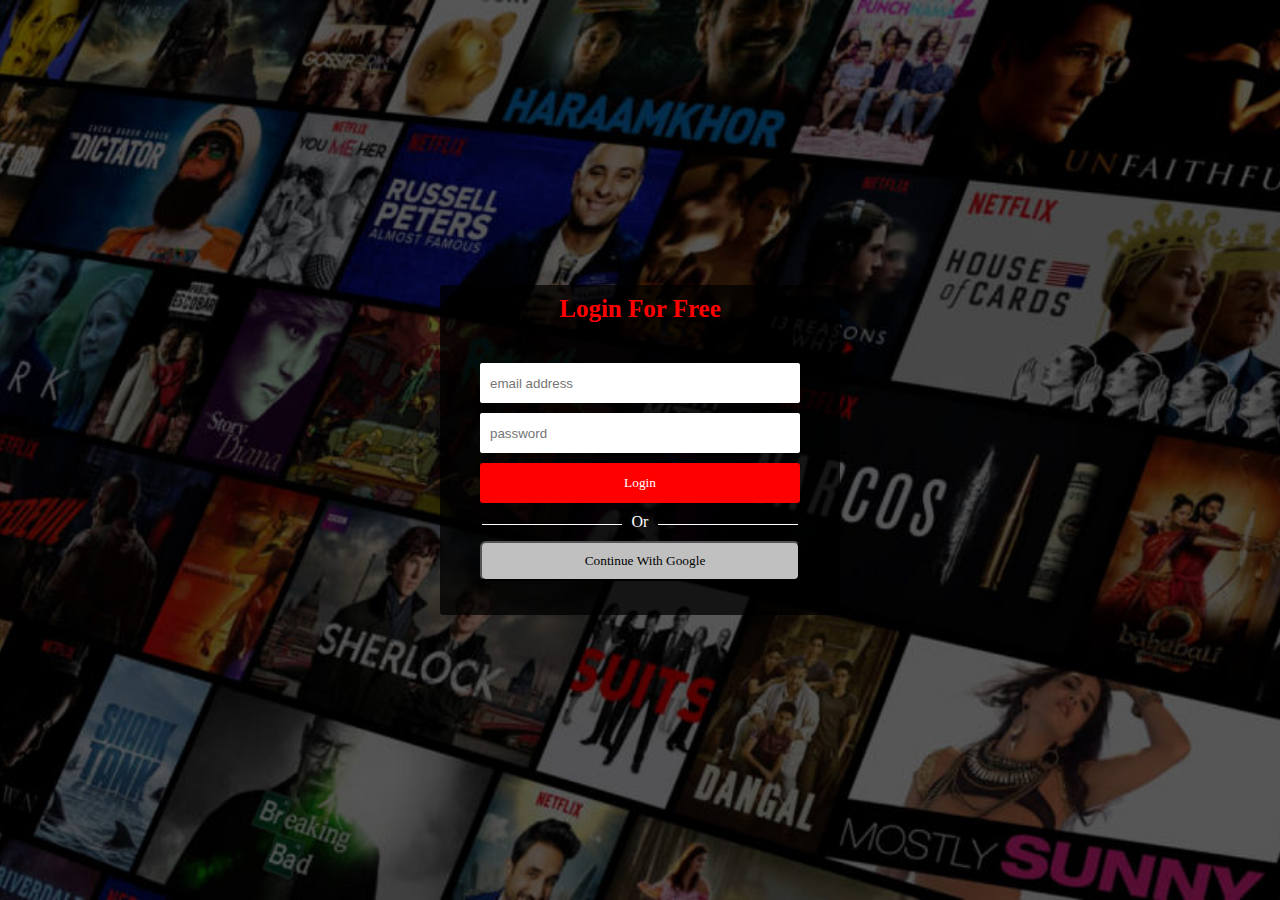
<file: netflix login/index.html>
<!DOCTYPE html>
<html lang="en">
<head>
    <meta charset="UTF-8">
    <meta http-equiv="X-UA-Compatible" content="IE=edge">
    <meta name="viewport" content="width=device-width, initial-scale=1.0">
    <title>login</title>
    <link rel="stylesheet" href="style.css">
    <link rel="icon" href="download.jpg">
    <link rel="stylesheet" href="https://cdnjs.cloudflare.com/ajax/libs/font-awesome/6.3.0/css/all.min.css" integrity="sha512-SzlrxWUlpfuzQ+pcUCosxcglQRNAq/DZjVsC0lE40xsADsfeQoEypE+enwcOiGjk/bSuGGKHEyjSoQ1zVisanQ==" crossorigin="anonymous" referrerpolicy="no-referrer" />
</head>
<body>
    <div class="container">
        <div class="contact-container">
           <h3>login for free</h3>
           <form >
            <input type="email" name="email" id="email" placeholder="email address">
            <br>
            <input type="password" name="password" id="password" placeholder="password">
            <input type="submit" value="login">
            <p>or</p>
            <button class="create-account"><i class="fa-brands fa-google"></i>continue with google</button>
           </form>
        </div>
    </div>
</body>
</html>
</file>
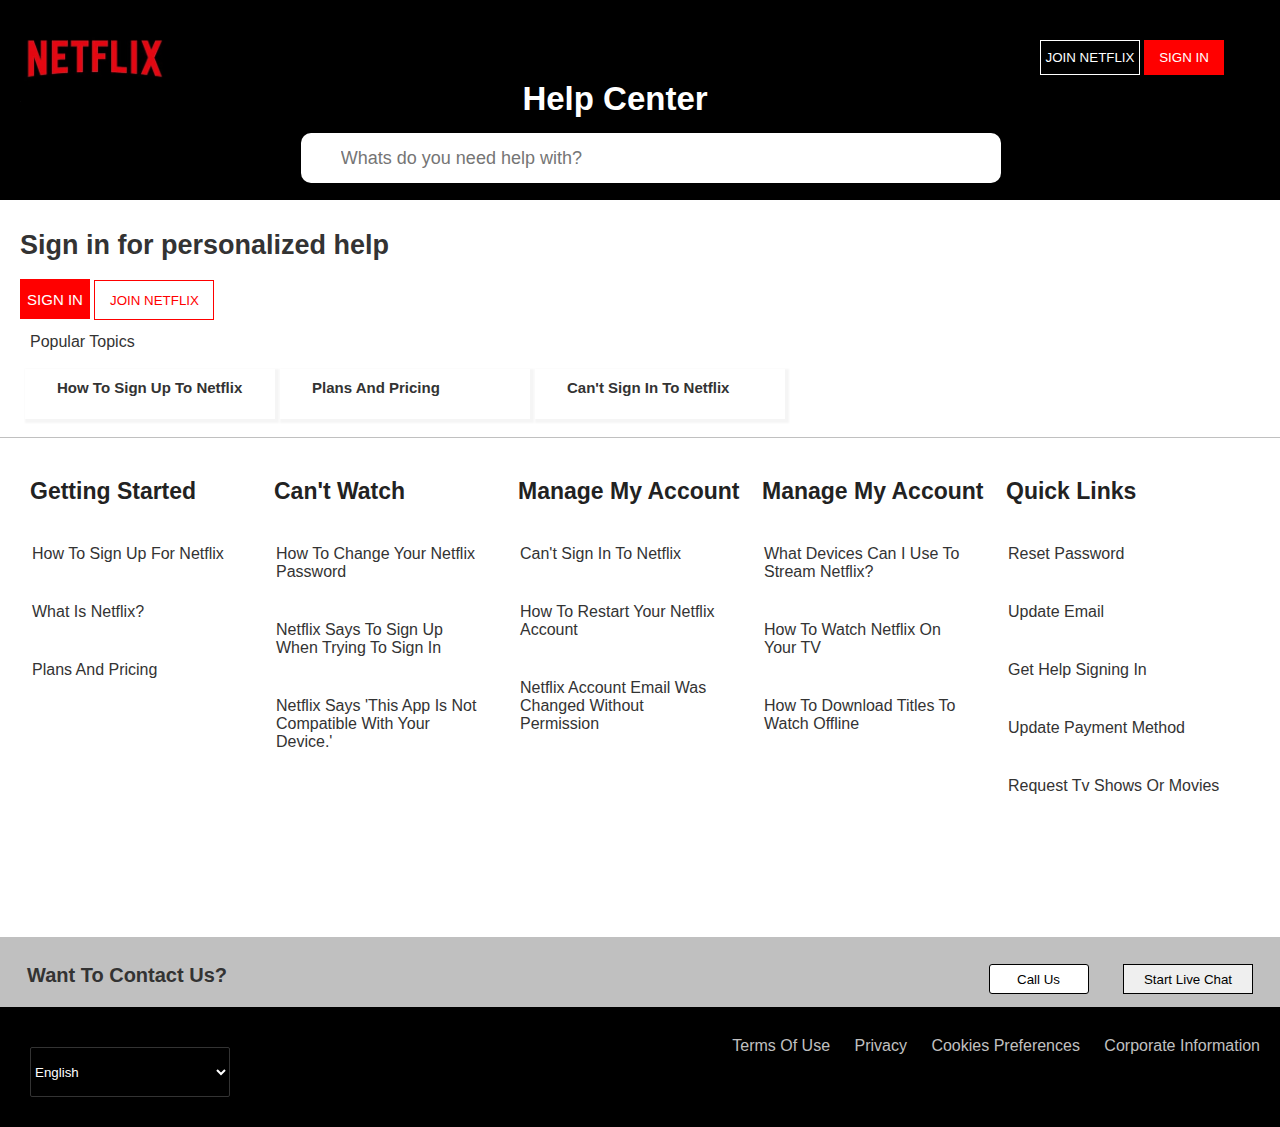
<file: netflix login/help.html>
<!DOCTYPE html>
<html lang="en">
<head>
    <meta charset="UTF-8">
    <meta http-equiv="X-UA-Compatible" content="IE=edge">
    <meta name="viewport" content="width=device-width, initial-scale=1.0">
    <title>Netflix Help Center</title>
    <link rel="stylesheet" href="help.css">
    <link rel="icon" href="logo.jpg">
    <link rel="stylesheet" href="https://cdnjs.cloudflare.com/ajax/libs/font-awesome/6.3.0/css/all.min.css" integrity="sha512-SzlrxWUlpfuzQ+pcUCosxcglQRNAq/DZjVsC0lE40xsADsfeQoEypE+enwcOiGjk/bSuGGKHEyjSoQ1zVisanQ==" crossorigin="anonymous" referrerpolicy="no-referrer" />

</head>
<body>
    <div class="first-container">
        <div class="info">
            <img src="netflix.jpg" alt="">
        </div>
        <div class="button">
            <button class="first-button">join netflix</button>
            <button class="second-btn">sign in</button>
        </div>
        <div class="help-container">
            <h3>help center</h3>
            <div class="search-box">
                <i class="fa-solid fa-magnifying-glass"></i><input type="search" name="search" id="search" placeholder="Whats do you need help with?">
            </div>
        </div>
    </div>
    <div class="main-container">
    <div class="second-container">
        <h3>Sign in for personalized help</h3>
        <br>
        <div class="button-sign-in">
            <button class="buttons-1">sign in</button>
            <button class="buttons-2">join netflix</button>
            
        </div><h5>popular topics</h5>
        <br>
        <div class="container-information">
            <div class="information-container">
                <div class="info-container">
                    <i class="fa-solid fa-bookmark"></i><span>how to sign up to netflix</span>
                </div>
            </div>
            <div class="information-container">
                <div class="info-container">
                    <i class="fa-solid fa-bookmark"></i><span>plans and pricing</span>
                </div>
            </div>
            <div class="information-container">
                <div class="info-container">
                    <i class="fa-solid fa-bookmark"></i><span>can't sign in to netflix</span>
                </div>
            </div>
        </div>
        <br>

    </div>
    </div>
    <div class="third-container">
        <div class="all-container">
        <div class="footer-container">
    <h3>Getting Started</h3>
    <ul>
        <li><a href="help.html">How to sign up for Netflix</a></li>
        <li><a href="help.html">What is Netflix?</a></li>
        <li><a href="help.html">Plans and Pricing</a></li>
    </ul>
        </div>
        <div class="footer-container">
            <h3>Can't Watch</h3>
            <ul>
                <li><a href="help.html">How to change your Netflix <br> password</a></li>
                <li><a href="help.html">Netflix says to sign up <br> when trying to sign in</a></li>
                <li><a href="help.html">Netflix says 'This app is not <br> compatible with your <br> device.'</a></li>
            </ul>
        </div>
        <div class="footer-container">
            <h3>Manage My Account</h3>
            <ul>
                <li><a href="help.html">Can't sign in to Netflix</a></li>
                <li><a href="help.html">How to restart your Netflix <br> account</a></li>
                <li><a href="help.html">Netflix account email was <br> changed without <br> permission</a></li>
            </ul>
        </div>
        <div class="footer-container">
            <h3>Manage My Account</h3>
            <ul>
                <li><a href="help.html">What devices can I use to <br> stream  Netflix?</a></li>
                <li><a href="help.html">How to watch Netflix on <br> your TV</a></li>
                <li><a href="help.html">How to download titles to <br> watch offline</a></li>
            </ul>
        </div>
        <div class="footer-container">
            <h3>Quick Links</h3>
            <ul>
                <li><a href="help.html">reset password <i class="fa-solid fa-chevron-right"></i></a></li>
                <li><a href="help.html">update email <i class="fa-solid fa-chevron-right"></i></a></li>
                <li><a href="help.html">get help signing in <i class="fa-solid fa-chevron-right"></i></a></li>
                <li><a href="help.html">update payment method <i class="fa-solid fa-chevron-right"></i></a></li>
                <li><a href="help.html">request tv shows or movies <i class="fa-solid fa-chevron-right"></i></a></li>
            </ul>
        </div>
        </div>
    </div>
    <div class="container-4">
        <div class="contact">
            <h3>want to contact us?</h3>
            <div class="buttons-container">
                <button class="call-button">call us</button>
                <button class="live-button">start live chat</button>
            </div>
        </div>
    </div>
    <footer>
        <select name="choise" >
           <option value="english">english</option>
           <option value="arabic">arabic</option>
           <option value="portugeus">portugeus</option>
           <option value="spanich">spanich</option>
           <option value="russian">russian</option>
        </select>
        <div class="some-links">
            <ul>
                <li><a href="help.html">terms of use</a></li>
                <li><a href="help.html">privacy</a></li>
                <li><a href="help.html">cookies preferences</a></li>
                <li><a href="help.html">corporate information</a></li>
            </ul>
        </div>
    </footer>
</body>
</html>
</file>
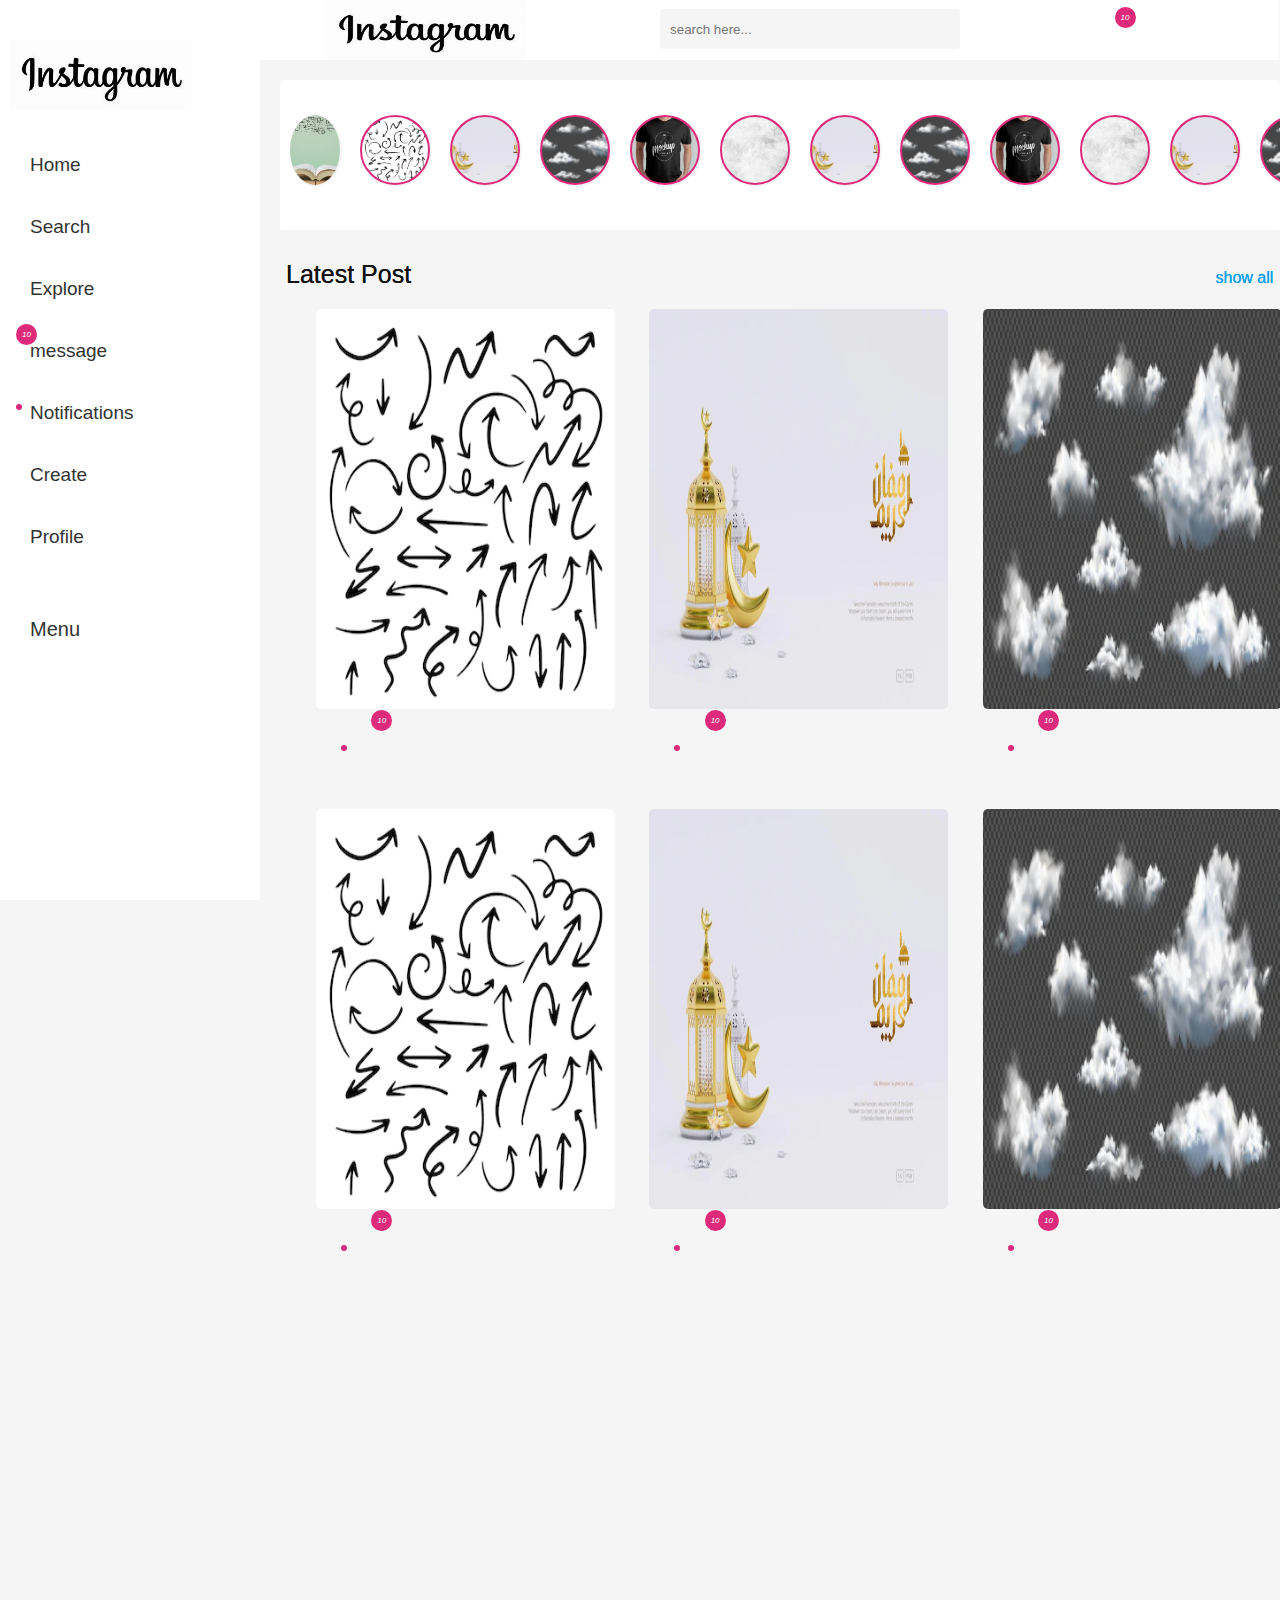
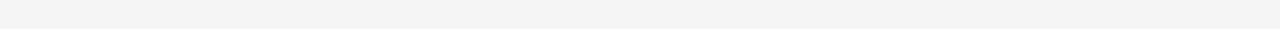
<file: netflix login/instagram project/home.html>
<!DOCTYPE html>
<html lang="en">

<head>
    <meta charset="UTF-8">
    <meta http-equiv="X-UA-Compatible" content="IE=edge">
    <meta name="viewport" content="width=device-width, initial-scale=1.0">
    <title>instagram</title>
    <link rel="icon" href="https://th.bing.com/th/id/OIP.B2jAIMD6FXO4S_32ZdNBtwHaHW?w=218&h=217&c=7&r=0&o=5&pid=1.7">
    <link rel="stylesheet" href="home.css">
    <link rel="stylesheet" href="https://cdnjs.cloudflare.com/ajax/libs/font-awesome/6.3.0/css/all.min.css" integrity="sha512-SzlrxWUlpfuzQ+pcUCosxcglQRNAq/DZjVsC0lE40xsADsfeQoEypE+enwcOiGjk/bSuGGKHEyjSoQ1zVisanQ==" crossorigin="anonymous" referrerpolicy="no-referrer" />
</head>

<body>
<div class="container">
   <aside>
    <img src="OIP.jpg" alt="">
    <div class="links-icons">
        <ul>
            <li><a href="home.html"><i class="fa-solid fa-house"></i><span>home</span></a></li>
            <li><a href="home.html"><i class="fa-sharp fa-solid fa-magnifying-glass"></i><span>search</span></a></li>
            <li><a href="home.html"><i class="fa-regular fa-compass"></i><span>explore</span></a></li>
            <li><a href="home.html"><i class="fa-solid fa-location-arrow"></i><span>message</span></a></li>
            <li><a href="home.html"><i class="fa-regular fa-heart"></i><span>notifications</span></a></li>
            <li><a href="home.html"><i class="fa-regular fa-square-plus"></i><span>create</span></a></li>
            <li><a href="home.html"><i class="fa-brands fa-square-instagram"></i><span>profile</span></a></li>
        </ul>
    </div>
    <div class="icons">
        <ul>
            <li><a href="home.html"><i class="fa-solid fa-bars"></i><span>menu</span></a></li>
        </ul>
    </div>
   </aside>
   <div class="main-bar">
    <img src="OIP.jpg" alt="">
    <div class="search-box">
        <input type="search" name="search" id="search " placeholder="search here...">
    </div>
    <div class="icons-font">
        <ul>
            <li><a href="home.html"><i class="fa-solid fa-house"></i></a></li>
            <li><a href="home.html"><i class="fa-solid fa-location-arrow"></i></a></li>
            <li><a href="home.html"><i class="fa-regular fa-square-plus"></i></a></li>
            <li><a href="home.html"><i class="fa-regular fa-compass"></i></a></li>
            <li><a href="home.html"><i class="fa-solid fa-user"></i></a></li>
        </ul>
    </div>
   </div>
   <!--------------stories container------------->
   <div class="stories-container">
    <div class="story-1">
        <i class="fa-light fa-plus"></i>
    </div>
    <div class="story-2">
       <div class="images-container">

       </div>
    </div>
    <div class="story-3">
        <div class="images-container">
         
        </div>
     </div>
     <div class="story-4">
        <div class="images-container">
         
        </div>
     </div>
     <div class="story-5">
        <div class="images-container">
         
        </div>
     </div>
     <div class="story-6">
        <div class="images-container">
         
        </div>
     </div>
     <div class="story-3">
        <div class="images-container">
         
        </div>
     </div>
     <div class="story-4">
        <div class="images-container">
         
        </div>
     </div>
     <div class="story-5">
        <div class="images-container">
         
        </div>
     </div>
     <div class="story-6">
        <div class="images-container">
         
        </div>
     </div>
     <div class="story-3">
        <div class="images-container">
         
        </div>
     </div>
     <div class="story-4">
        <div class="images-container">
         
        </div>
     </div>
     <div class="story-5">
        <div class="images-container">
         
        </div>
     </div>
     <div class="story-6">
        <div class="images-container">
         
        </div>
     </div>
   </div>
   <!-----------post container----------->
   <div class="post-container">
    <div class="first-links">
       <ul>
        <li><a href="home.html" class="latest">latest post</a></li>
        <li><a href="home.html">show all</a></li>
       </ul>
    </div>
  
 <div class="pos-container">
 <div class="container-pos">
    <img src="images/first-2.webp" alt="">
 </div>
 <div class="comment-like">
  
   <div class="first-things">
      <ul>
         <li><a href="home.html"><i class="fa-regular fa-heart"></i></a></li>
         <li><a href="home.html"><i class="fa-solid fa-location-arrow"></i></a></li>
      </ul>
      
   </div>

   <div class="second-things">
      <ul>
         <li><a href="home.html"><i class="fa-regular fa-comment"></i></a></li>
      </ul>
   </div>

 </div>
 <div class="container-pos">
    <img src="images/first-3.webp" alt="">
 </div>
 <div class="comment-like">
   <div class="first-things">
      <ul>
         <li><a href="home.html"><i class="fa-regular fa-heart"></i></a></li>
         <li><a href="home.html"><i class="fa-solid fa-location-arrow"></i></a></li>
      </ul>
   </div>
   <div class="second-things">
      <ul>
         <li><a href="home.html"><i class="fa-regular fa-comment"></i></a></li>
      </ul>
   </div>
 </div>
 <div class="container-pos">
    <img src="images/first-4.webp" alt="">
 </div>
 <div class="comment-like">
   <div class="first-things">
      <ul>
         <li><a href="home.html"><i class="fa-regular fa-heart"></i></a></li>
         <li><a href="home.html"><i class="fa-solid fa-location-arrow"></i></a></li>
      </ul>
   </div>
   <div class="second-things">
      <ul>
         <li><a href="home.html"><i class="fa-regular fa-comment"></i></a></li>
      </ul>
   </div>
 </div>
 </div>
    </div>
    <div class="post-container">
      <div class="first-links">
         <ul>
          <li><a href="home.html" class="latest">latest post</a></li>
          <li><a href="home.html">show all</a></li>
         </ul>
      </div>
    
   <div class="pos-container active1">
   <div class="container-pos">
      <img src="images/first-2.webp" alt="">
   </div>
   <div class="comment-like">
    
     <div class="first-things">
        <ul>
           <li><a href="home.html"><i class="fa-regular fa-heart"></i></a></li>
           <li><a href="home.html"><i class="fa-solid fa-location-arrow"></i></a></li>
        </ul>
        
     </div>
  
     <div class="second-things">
        <ul>
           <li><a href="home.html"><i class="fa-regular fa-comment"></i></a></li>
        </ul>
     </div>
  
   </div>
   <div class="container-pos">
      <img src="images/first-3.webp" alt="">
   </div>
   <div class="comment-like">
     <div class="first-things">
        <ul>
           <li><a href="home.html"><i class="fa-regular fa-heart"></i></a></li>
           <li><a href="home.html"><i class="fa-solid fa-location-arrow"></i></a></li>
        </ul>
     </div>
     <div class="second-things">
        <ul>
           <li><a href="home.html"><i class="fa-regular fa-comment"></i></a></li>
        </ul>
     </div>
   </div>
   <div class="container-pos">
      <img src="images/first-4.webp" alt="">
   </div>
   <div class="comment-like">
     <div class="first-things">
        <ul>
           <li><a href="home.html"><i class="fa-regular fa-heart"></i></a></li>
           <li><a href="home.html"><i class="fa-solid fa-location-arrow"></i></a></li>
        </ul>
     </div>
     <div class="second-things">
        <ul>
           <li><a href="home.html"><i class="fa-regular fa-comment"></i></a></li>
        </ul>
     </div>
   </div>
   </div>
      </div>
   </div>
</div>
</body>

</html>
</file>
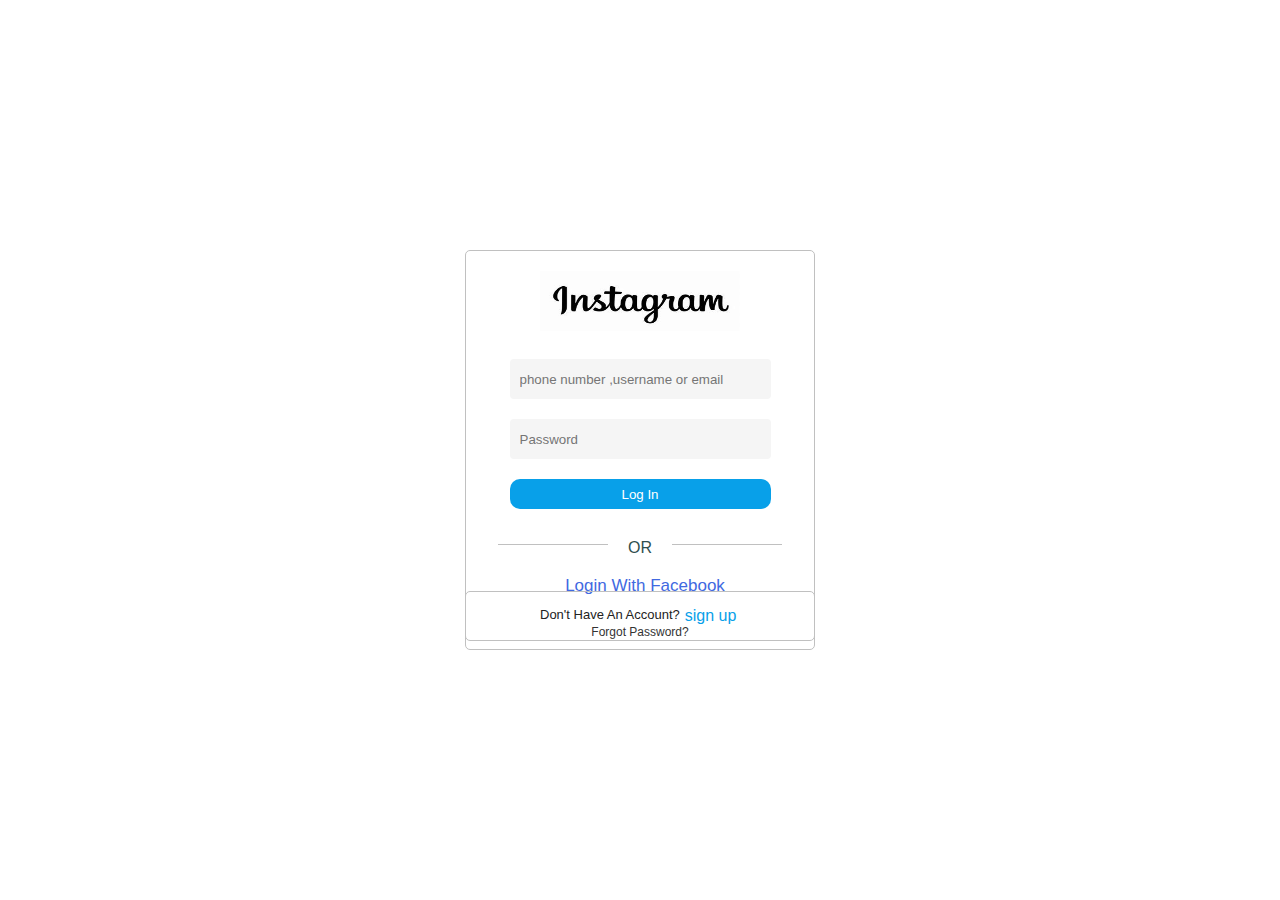
<file: netflix login/instagram project/instagram.html>
<!DOCTYPE html>
<html lang="en">
<head>
    <meta charset="UTF-8">
    <meta http-equiv="X-UA-Compatible" content="IE=edge">
    <meta name="viewport" content="width=device-width, initial-scale=1.0">
    <title>login</title>
    <link rel="stylesheet" href="instagram.css">
    <link rel="stylesheet" href="https://cdnjs.cloudflare.com/ajax/libs/font-awesome/6.3.0/css/all.min.css" integrity="sha512-SzlrxWUlpfuzQ+pcUCosxcglQRNAq/DZjVsC0lE40xsADsfeQoEypE+enwcOiGjk/bSuGGKHEyjSoQ1zVisanQ==" crossorigin="anonymous" referrerpolicy="no-referrer" />

    <link rel="icon" href="https://th.bing.com/th/id/OIP.B2jAIMD6FXO4S_32ZdNBtwHaHW?w=218&h=217&c=7&r=0&o=5&pid=1.7">
</head>
<body>
    <div class="container">
      <div class="instagram-container">
           <div class="info-container">
            <h3><img src="OIP.jpg" alt=""></h3>
            <br>
            <form action="home.html">
                <input type="email" name="email" id="email" placeholder="phone number ,username or email">
               <br>
                <input type="password" name="password" id="password" placeholder="Password">
                <br>
                <button>log in</button>
                <br>
                <p class="or">or</p>
                <button class="face"><i class="fa-brands fa-square-facebook"></i>login with facebook</button>
            <br>
            <br>
            <a href="forgottenpassword">forgot password?</a>
            </form>
           </div>
           
      </div>
      <div class="infos-container">
            <center>
                <div class="info">
                    <h5>don't have an account?</h5><a href="instagram.html">sign up</a>
                </div>
            </center>
      </div>
     
    </div>
</body>
</html>
</file>
<file: netflix login/style.css>
*{
    margin: 0;
    padding: 0;
    font-family: sans-serif;
    box-sizing: border-box;
}
.container{
    width: 100%;
    height: 100vh;
    background-image: url(netflix\ background.jpg);
    background-position: center;
    background-size: cover;
}
.contact-container{
    width: 400px;
    height: 330px;
    background-color: rgba(0,0,0,0.75);
    position: relative;
    top: 50%;
    left: 50%;
    transform: translate(-50%,-50%);
    border-radius: 3px;
}
.contact-container h3{
    color: white;
    text-align: center;
    justify-content: center;padding:10px;
    font-family: cursive;
    color: red;
    text-transform: capitalize;
    font-size: 25px;
    cursor: pointer;
}
.contact-container form{
    text-align: center;
    justify-content: center;
    align-items: center;
    margin-top: 30px;
}
.contact-container form input{
    width: 80%;
    height: 40px;
    outline: 0;
    border: 0;
    padding: 10px;
    margin-bottom: 10px;
    border-radius: 2px;
}
.contact-container input:not(#email,#password){
    background-color: red;
    color: white;
    text-transform: capitalize;
    cursor: pointer;
    border-radius: 3px;
    font-family: cursive;
}
.contact-container form p{
    color: white;
    font-family: cursive;
    text-transform: capitalize;
    margin-bottom: 10px;
}
.contact-container form p::before{
    width: 140px;
    height: 1px;
    background-color: white;
    position: absolute;
    content: '';
    margin-left: -150px;
    margin-top: 11px;
}
.contact-container form p::after{
    width: 140px;
    height: 1px;
    content: '';
    background-color: white;
    position: absolute;
    margin-top: 11px;
    margin-left: 10px;
}
.contact-container form button{
    width: 80%;
    height: 40px;
    background-color: silver;
    color: #000;
    font-family: cursive;
    text-transform: capitalize;
    cursor: pointer;
    border-radius: 6px;
}
.contact-container form button i{
    margin-right: 10px;
    cursor: pointer;
    border-radius: 3px;
}
</file>
<file: netflix login/help.css>
*{
    margin: 0;
    padding: 0;
    box-sizing: border-box;
    font-family: sans-serif;
}
.first-container{
    width: 100%;
    height: 200px;
    background-color: black;
}
.info{
    float: left;
    margin: 20px;
}
.info img{
    width: 150px;
    margin-top: -10px;
}
.button{
float: right;
margin-top: 40px;
margin-right: 40px;
width: 200px;
display: flex;
}
.button button{
    width: 60px;
}
.button .first-button{
    width: 100px;
    height: 35px;
    outline: 0;
    border:0;
    background-color: transparent;
    border: 1px solid white;
    color: white;
    text-transform: uppercase;
}
.button .first-button:hover{
    background-color: silver;
    transition: background 1s;
    color: #333;
    cursor: pointer;
}
.button .second-btn{
    width: 80px;
    outline: 0;
    border: 0;
    background-color: red;
    color: white;
    margin-left: 4px;
    cursor: pointer;
    text-transform: uppercase;
}
.button .second-btn:hover{
    background-color:red;
    transition: background 1s;
}
.help-container{
    text-align: center;
    justify-content: center;
    position: relative;
  top: 80px;
}
.help-container h3{
    font-size: 33px;
    color: white;
    text-transform: capitalize;
}
.search-box{
    width: 700px;
    height: 50px;
   position: relative;
   left: 36%;
   transform: translate(-50%,-50%);
   top: 40px;
   background-color: white;
   display: flex;
   border-radius: 10px;
}
.search-box input{
    width: 80%;
    height: 100%;
    margin-left: 20px;
    outline: 0;
    border: 0;
    font-size: 18px;
}
.search-box i{
    margin-left: 20px;
    font-size: 18px;
    margin-top: 16px;
    cursor: pointer;
}
.second-container{
    margin-left: 20px;
    margin-top: 30px;
}
.second-container h3{
    font-size: 27px;
    color: #333;
    cursor: pointer;
}
.button-sign-in .buttons-1{
    width: 70px;
    height: 40px;
    background-color: red;
    color: white;
    outline: 0;
    border: 0;
    cursor: pointer;
    text-transform: uppercase;
   font-size: 15px;
}
.button-sign-in .buttons-2{
    width: 120px;
    height: 40px;
    border: 1px solid red;
    background-color: transparent;
    text-transform: uppercase;
    cursor: pointer;
    color: red;
}
.button-sign-in .buttons-2:hover{
    background-color: red;
    color: white;
    transition: background 1s;
}
.second-container h5{
    margin-top: 13px;
    color: #333;
    cursor: pointer;
    text-transform: capitalize;
    font-size: 16px;
    margin-left: 10px;
 font-weight: 300;}
.container-information{
    display: flex;
}
.information-container{
    width: 250px;
    height: 50px;
    background-color: white;
    box-shadow: 2px 2px 2px 2px whitesmoke;
    margin-left: 5px;
}
.info-container{
    padding: 10px;
}
.info-container i{
    color: #333;
    margin-right: 2px;
}
.info-container span{
    margin-left: 20px;
    text-transform: capitalize;
    color: #333;
    cursor: pointer;
    font-weight: bold;
    font-size: 15px;
}
.info-container span:hover{
  border-bottom: 1px solid red;
    color: red;
}
.third-container{
    width: 100%;
    height: 500px;
    border-top: 1px solid silver;
   
}
.all-container{
    display: grid;
    grid-template-columns:1fr 1fr 1fr 1fr 1fr;
    margin: 40px 30px;
}
.footer-container h3{
    text-transform: capitalize;
    color: #222;
    font-size: 23px;
}
.footer-container ul li{
    list-style: none;
    margin-left: 2px;
    margin-top: 40px;
}
.footer-container ul li a:hover{
    color: red;
    border-bottom: 1px solid red;
}
.footer-container ul li a{
    text-decoration: none;
    color: #333;
    text-transform: capitalize;  
}
.footer-container ul li a i{
    float: right;
    color: red;
}
.container-4{
    width: 100%;
    height: 70px;
    background-color: silver;
    padding: 20px;
}
.container-4 .contact{
    display: flex;
    padding: 7px;
    justify-content: space-between;
}
.container-4 .contact h3{
    font-size: 20px;
    color: #333;
    text-transform: capitalize;
}
.container-4 .contact .call-button{
    width: 100px;
    height: 30px;
    outline: 0;
    background-color: white;
    margin-right: 30px;
    border: 1px solid black;
    border-radius: 3px;
    cursor: pointer;
    text-transform: capitalize;
}
.container-4 .contact .live-button{
    width: 130px;
    height: 30px;
    outline: 0;
    border: 1px solid black;
    text-transform: capitalize;
    cursor: pointer;
}
.container-4 .contact  .live-button:hover{
    border: 1px solid #333;
    transition: color 1s;
}
.container-4 .contact .call-button:hover{
    border: 1px solid #333;
}
footer{
    width: 100%;
    height: 120px;
    background-color: #000;
    display: flex;
    justify-content: space-between;
}
footer select{
    margin-left: 30px;
    margin-top: 40px;
    width: 200px;
    height: 50px;
    outline: 0;
    background-color: transparent;
    color: white;
    text-transform: capitalize;
    border: 1px solid #333;
    border-radius: 2px;
    cursor: pointer;
}
footer select:hover{
    background-color: silver;
    color: white;
    transition: background 1s;
}
footer .some-links ul li{
    list-style: none;
    display: inline-block;
    margin-top: 30px;
    margin-right: 20px;
}
footer .some-links ul li a{
    text-decoration: none;
    color: silver;
    text-transform: capitalize;
}
footer .some-links ul li a:hover{
    text-decoration: underline;
}
</file>
<file: netflix login/instagram project/home.css>
* {
    margin: 0;
    padding: 0;
    font-family: sans-serif;
    box-sizing: border-box;
}
body{
    background-color: whitesmoke;
}
.container {
    width: 100%;
    height: 100vh;
    background-color: whitesmoke;
    display: flex;
}

.icons-font ul li {
    list-style: none;
    display: inline-block;
    margin-top: 23px;
    margin-right: 20px;
}

.icons-font ul li a {
    text-decoration: none;
    color: #333;
}

.main-bar .search-box input {
    position: relative;
    top: 9px;
    width: 300px;
    height: 40px;
    outline: 0;
    border: 0;
    background-color: whitesmoke;
    padding: 10px;
    border-radius: 4px;
}

.main-bar {
    position: relative;
    width: calc(100% - 260px);
    background-color: white;
    left: 259px;
    justify-content: space-around;
    display: flex;
    height: 60px;
}

aside {
    width: 260px;
    height: 100%;
    position: fixed;
    background-color: white;
}

aside img {
    height: 70px;
    width: 70%;
    margin-top: 40px;
    margin-left: 10px;
}

.links-icons ul li {
    margin-left: 20px;
    margin-top: 40px;
    list-style: none;

}

.icons ul li {
    list-style: none;
}

.icons ul li a {
    text-decoration: none;
    color: #333;
    font-size: 20px;
    text-transform: capitalize;
}

.icons ul li a i {
    margin-right: 10px;
}

.icons {
    margin-left: 20px;
    margin-top: 70px;
}

.fa-square-instagram {
    color: rgb(221, 42, 123);
    border-radius: 10px;
}

.fa-heart::after {
    content: '';
    width: 6px;
    height: 6px;
    background-color: rgb(221, 42, 123);
    position: absolute;
    border-radius: 50%;
    margin-left: -4px;
    margin-top: 2px;
}

.links-icons ul li a i {
    margin-right: 10px;
}

.links-icons ul li a {
    text-decoration: none;
    color: #333;
    text-transform: capitalize;
    font-size: 19px;
}

.fa-location-arrow::after {
    padding: 6px;
    content: '10';
    position: absolute;
    background-color: rgb(221, 42, 123);
    font-size: 8px;
    text-align: center;
    justify-content: center;
    color: #fff;
    border-radius: 50%;
    margin-left: -4px;
    margin-top: -16px;
}

.main-bar img {
    width: 200px;
    height: 100%;
}

.stories-container {
    width: 1000px;
    height: 150px;
    background-color: white;
    position: absolute;
    top: 80px;
    left: 280px;
    overflow-x:auto;
    scroll-snap-type: x mandatory;
    scroll-behavior: smooth;
    display: flex;
    border-radius: 3px;
}
.stories-container::-webkit-scrollbar{
    width: 0;
}
.story-1 i {
    position: relative;
    top: 27px;
    left: 1px;
    font-size: 16px;
    cursor: pointer;
    color: #fff;
    padding: 5px;
    font-size: 23px;
    border-radius: 50%;

}

.story-1 {
    width: 70px;
    height: 70px;
    border-radius: 50%;
    background-image: url(images/first-1.jpg);
    background-position: center;
    background-size: cover;
    margin-left: 10px;
    margin-top: 35px;
    padding: 20px 20px;
    cursor: pointer;
    box-shadow: 1px 1px 1px 1px whitesmoke;
}
.story-2 {
    width: 70px;
    height: 70px;
    border-radius: 50%;
    margin-left: 20px;
    margin-top: 35px;
    cursor: pointer;
    box-shadow: 1px 1px 1px 1px whitesmoke;
}


.story-2 .images-container{
    width: 70px;
    height:70px ;
    background-image: url(images/first-2.webp);
    border-radius: 50%;
    background-position: center;
    background-size: cover;
    padding: 10px;
    border: 2.5px solid rgb(221, 42, 123);
}
.story-3 {
    width: 70px;
    height: 70px;
    border-radius: 50%;
    margin-left: 20px;
    margin-top: 35px;
    cursor: pointer;
    box-shadow: 1px 1px 1px 1px whitesmoke;
}


.story-3 .images-container{
    width: 70px;
    height:70px ;
    background-image: url(images/first-3.webp);
    border-radius: 50%;
    background-position: center;
    background-size: cover;
    padding: 10px;
    border: 2.5px solid rgb(221, 42, 123);
}
.story-4 {
    width: 70px;
    height: 70px;
    border-radius: 50%;
    margin-left: 20px;
    margin-top: 35px;
    cursor: pointer;
    box-shadow: 1px 1px 1px 1px whitesmoke;
}


.story-4 .images-container{
    width: 70px;
    height:70px ;
    background-image: url(images/first-4.webp);
    border-radius: 50%;
    background-position: center;
    background-size: cover;
    padding: 10px;
    border: 2.5px solid rgb(221, 42, 123);
}
.story-5{
    width: 70px;
    height: 70px;
    border-radius: 50%;
    margin-left: 20px;
    margin-top: 35px;
    cursor: pointer;
    box-shadow: 1px 1px 1px 1px whitesmoke;
}


.story-5 .images-container{
    width: 70px;
    height:70px ;
    background-image: url(images/first-5.webp);
    border-radius: 50%;
    background-position: center;
    background-size: cover;
    padding: 10px;
    border: 2.5px solid rgb(221, 42, 123);
}
.story-6{
    width: 70px;
    height: 70px;
    border-radius: 50%;
    margin-left: 20px;
    margin-top: 35px;
    cursor: pointer;
    box-shadow: 1px 1px 1px 1px whitesmoke;
}


.story-6 .images-container{
    width: 70px;
    height:70px ;
    background-image: url(images/first-6.webp);
    border-radius: 50%;
    background-position: center;
    background-size: cover;
    padding: 10px;
    border: 2.5px solid rgb(221, 42, 123);
}
.post-container{
   width: 1000px;
    height: 800px;
    position: absolute;
    top: 260px;
    left: 286px;
}
.post-container .first-links{
    width: 100%;
    justify-content: space-between;
}
.post-container .first-links ul li{
    list-style: none;
    display: inline-block;
}
.post-container .first-links ul li a{
    text-decoration: none;
}
.post-container .first-links ul li  .latest{
    font-size: 25px;
    text-transform: capitalize;
    color: #111;
    font-weight: 300;
}
.post-container .first-links ul li a:not(.latest){
    color: rgb(8,160,233);
    margin-left: 800px;
}
.pos-container{
    display: flex;
    margin-top: 20px;
}
.container-pos{
    width: 300px;
    height:400px ;
    background-color: white;
    margin-left: 30px;
    border-radius: 5px;
}
.container-pos img{
    width: 100%;
    height: 100%;
    border-radius: 5px;
}
.comment-like{
    position: relative;
    top: 420px;
    left: -270px;
    
}
.comment-like .first-things ul li{
    list-style: none;
  display: inline-block;
}
.first-things ul li a .fa-location-arrow{
position: relative;
top: -17px;
left: 26px;
}
.second-things ul li{
    list-style: none;
    display: inline-block;
    position:relative;
    left: 250px;
    top: -40px;
}
.active1{
    position: relative;
    top: 500px;
}

.comment-like .first-things ul li a{
    display: inline-block;
}
</file>
<file: netflix login/instagram project/instagram.css>
*{
    margin: 0;
    padding: 0;
    font-family: sans-serif;
    box-sizing: border-box;
}
/*-apple-system, BlinkMacSystemFont, 'Segoe UI', Roboto, Helvetica, Arial, sans-serif;*/
.container{
    background-color: white;
    width: 100%;
    height: 100vh;
}
.instagram-container{
    width: 350px;
    height: 400px;
    border: 1px solid silver;
    left: 50%;
    top: 50%;
    position: relative;
    transform: translate(-50%,-50%);
    border-radius: 5px;
}
.info-container{
    text-align: center;
    justify-content: center;
    align-items: center;
    position: relative;
    top: 40px;
    color: #222;

    text-transform: capitalize;
   
}
.info-container h3{
    font-family:'Times New Roman', Times, serif;
    font-size: 43px;
    font-style: italic;
}
.info-container input{
    width: 75%;
    height: 40px;
    outline: 0;
    border: 0;
    padding: 10px;
    background-color: whitesmoke;
    border-radius: 4px;
    margin-bottom: 20px;
}
.info-container button:not(.face){
    width: 75%;
    height: 30px;
    background-color: rgb(8,160,233);
    outline: 0;
    border: 0;
    color: white;
    text-transform: capitalize;
    cursor: pointer;
    border-radius: 10px;
}
.info-container .or{
    font-size: 16px;
    margin-top: 30px;
    text-transform: uppercase;
    color: darkslategray;
    cursor: pointer;
}
.or::before{
    width: 110px;
    height: 1px;
    background-color: silver;
    content: '';
    position: absolute;
    margin-left: -130px;
    margin-top: 5px;  
}
.or::after{
    width: 110px;
    height: 1px;
    background-color: silver;
    content: '';
    position: absolute;
    margin-left: 20px;
    margin-top: 5px;
}
.face{
    width: 80%;
    margin-top: 10px;
    height: 37px;
    outline: 0;
    border: 0;
    background-color: transparent;
    color: royalblue;
    font-size: 17px;
    text-transform: capitalize;

}
.face i{
    margin-right: 10px;
}
.info-container a{
    text-decoration: none;
    color: #333;
    margin-top: 60px;
    font-size: 12px;
}
.infos-container{
    width: 350px;
    height: 50px;
    border: 1px solid silver;
    position: relative;
    left: 50%;
    top: 24%;
    border-radius: 5px;
    transform: translate(-50%,-50%);
}
.infos-container .info{
    padding: 15px;
    display: flex;
    margin-left: 59px;
}
.infos-container .info a{
    text-decoration: none;
    color: rgb(8,160,233);
    margin-left: 5px;
}
.infos-container .info h5{
    font-size: 13px;
    color: #222;
    text-transform: capitalize;
    font-weight: 300;
}
.info-container h3 img{
    width: 200px;
    height: 60px;
    margin-top: -20px;
}
.img-continue{
    margin-top: 40px;
}

.img-continue img{
    width: 100px;
    height: 80px;
}
.get{
    left: 50%;
    position:absolute;
    top: 92%;
    transform: translate(-50%,-50%);
}
.get h3{
    color:#333;
    font-weight: 300;
    text-transform: capitalize;
    font-size: 13px;
    margin-top: 50px;
}
</file>
